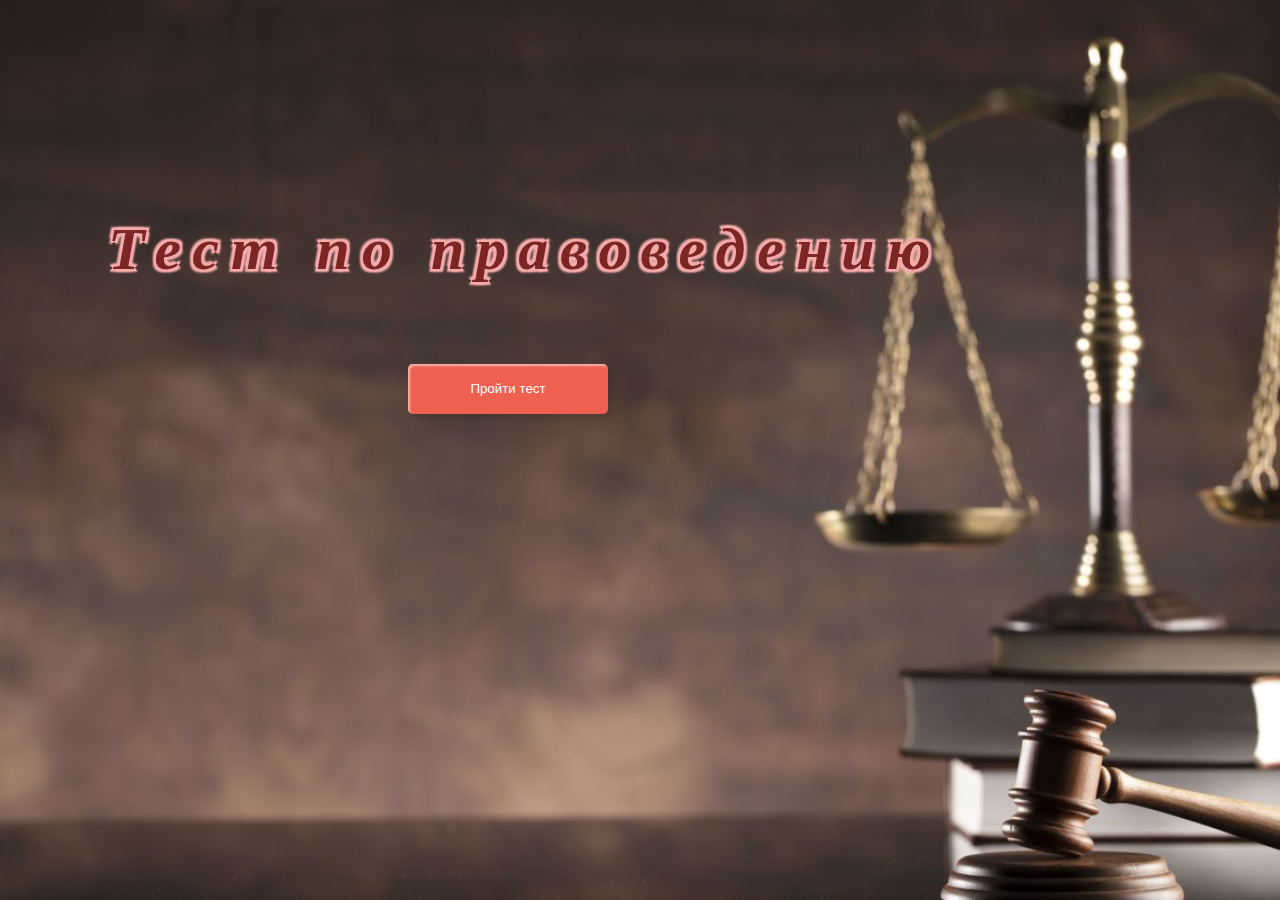
<file: gl.html>
<html><head><title>Тест по правоведению</title>
    <link rel="stylesheat" href="style_gl.css" type="text/css">
    <style type="text/css">
body	{
        background-image: url(fon3.jpg);
        background-size: 100% 100%;
        background-repeat: no-repeat;
        background-color: #d8cae1;
       }
.text1 {
    width: 900px; /* задаём ширину элемента */
    border-width: 5px; /* задаём  ширину границы */
    /* border-style: solid; задаём сплошную границу */
    /* stext-align: center; задаём выравнивание текста по центру */
    margin-left: 100px;
    margin-right: px; /* устанавливаем величину внешнего отступа от правого края элемента */
    margin-bottom: 80px; /* устанавливаем величину внешнего  отступа от нижнего края элемента */


    font-size: 45pt;
    font-weight: 800;
    font-family:'Toch';
    font-style: oblique;
    letter-spacing: 12px;
    filter: Glow(Strength='6', color='#8000000');

    text-shadow:
		-1px -1px #f3abab,
		-2px -2px #f3abab,
		-1px 1px #f3abab,
		-2px 2px #f3abab,
		1px 1px #f3abab,
		2px 2px #f3abab,
		1px -1px #f3abab,
		2px -2px #f3abab,
		-3px -3px 2px #f3abab,
		-3px 3px 2px #f3abab,
		3px 3px 2px #f3abab,
		3px -3px 2px #f3abab;
        color: #7c2525;
	transition: all 1s;
    }

.custom-btn {
  width: 10000px;
  height: 80px;
  color: #fff;
  border-radius: 5px;
  padding: 10px 25px;
  font-family: 'Lato', sans-serif;
  font-weight: 500;
  background: transparent;
  cursor: pointer;
  transition: all 0.3s ease;
  position: 1300px;
  display: inline-block;
   box-shadow:inset 2px 2px 2px 0px rgba(255,255,255,.5),
   7px 7px 20px 0px rgba(0,0,0,.1),
   4px 4px 5px 0px rgba(0,0,0,.1);
  outline: none;
}
.btn-5 {
  margin-left: 400px;
  width: 200px;
  height: 50px;
  line-height: 42px;
  padding: 0;
  border: none;
  background: rgb(238, 97, 81);
background: linear-gradient(0deg, rgb(238, 97, 81) 0%, rgb(238, 97, 81) 100%);
}
.btn-5:hover {
  color: #ddff00;
  background: transparent;
   box-shadow:none;
}
.btn-5:before,
.btn-5:after{
  content:'';
  position:absolute;
  top:0;
  right:0;
  height:2px;
  width:0;
  background: #f0094a;
  box-shadow:
   -1px -1px 5px 0px #fff,
   7px 7px 20px 0px #0003,
   4px 4px 5px 0px #0002;
  transition:400ms ease all;
}
.btn-5:after{
  right:inherit;
  top:inherit;
  left:0;
  bottom:0;
}
.btn-5:hover:before,
.btn-5:hover:after{
  width:100%;
  transition:800ms ease all;
}
    </style></head>
<body>
    <div class="text1"><br><br><br>Тест по правоведению</div>
    <button class="custom-btn btn-5" onclick="location.href='index.html'"><span>Пройти тест</span></button>
</body></html>
</file>
